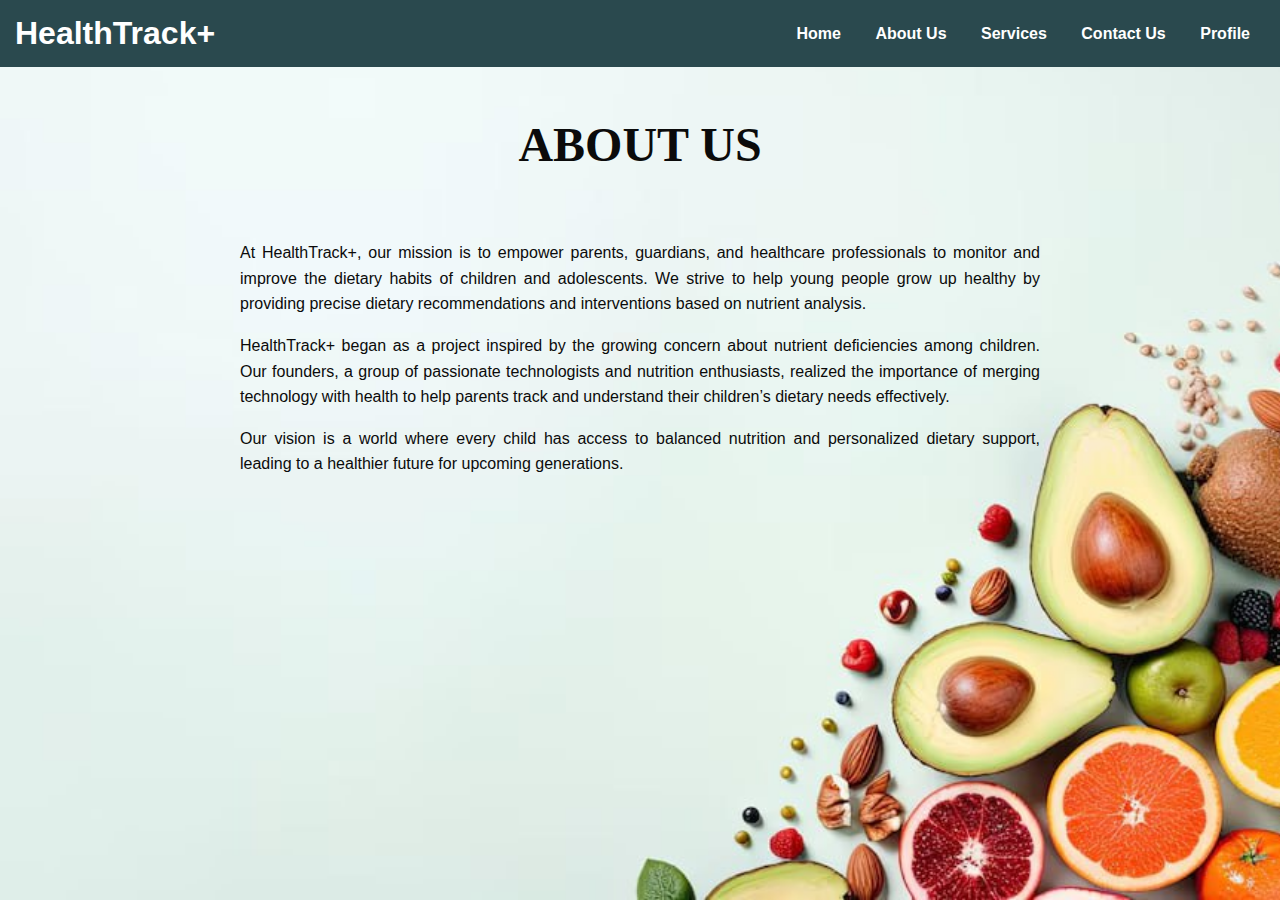
<file: aboutus.html>
<!DOCTYPE html>
<html lang="en">
<head>
    <meta charset="UTF-8">
    <meta name="viewport" content="width=device-width, initial-scale=1.0">
    <title>HealthTrack+ - About Us</title>
    <style>
        body {
            font-family: 'Lucida Sans', 'Lucida Sans Regular', 'Lucida Grande', 'Lucida Sans Unicode', Geneva, Verdana, sans-serif;
            background-image: url('fruits.png'); /* Path to your fruits image */
            background-position: center;
            background-repeat: no-repeat;
            background-size: cover;
            height: 100vh;
            background-attachment: fixed;
            background-color: #1fcaa2; /* Match background gradient or solid color */
            color: rgb(11, 11, 11);
            margin: 0;
            padding: 0;
        }

        nav {
            background-color: #2a494e; /* Adjust this to match your image */
            padding: 15px;
            display: flex;
            justify-content: space-between;
            align-items: center;
        }

        .logo {
            font-size: 2em; /* Increase the size of HealthTrack+ */
            font-weight: bold;
            color: white;
        }

        nav a {
            color: white;
            text-decoration: none;
            margin: 0 15px;
            font-weight: bold;
        }

        nav a:hover {
            text-decoration: underline;
        }

        h1 {
            text-align: center;
            margin-top: 50px;
            font-size: 3em;
            font-family: 'Brush Script MT', cursive; /* Script font for "ABOUT US" */
        }

        .content {
            max-width: 800px;
            margin: 0 auto;
            padding: 20px;
            text-align: justify;
            line-height: 1.6;
        }
    </style>
</head>
<body>

    <nav>
        <div class="logo">HealthTrack+</div>
        <div>
            <a href="index.html">Home</a>
            <a href="aboutus.html">About Us</a>
            <a href="services.html">Services</a>
            <a href="contactus.html">Contact Us</a>
            <a href="user_profile.html">Profile</a>
        </div>
    </nav>

    <h1>ABOUT US</h1>

    <div class="content">
        <p> At HealthTrack+, our mission is to empower parents, guardians, and healthcare professionals to monitor and improve the dietary habits of children and adolescents. We strive to help young people grow up healthy by providing precise dietary recommendations and interventions based on nutrient analysis.</p>

        <p>HealthTrack+ began as a project inspired by the growing concern about nutrient deficiencies among children. Our founders, a group of passionate technologists and nutrition enthusiasts, realized the importance of merging technology with health to help parents track and understand their children’s dietary needs effectively.</p>

        <p>Our vision is a world where every child has access to balanced nutrition and personalized dietary support, leading to a healthier future for upcoming generations.</p>
    </div>

</body>
</html>
</file>
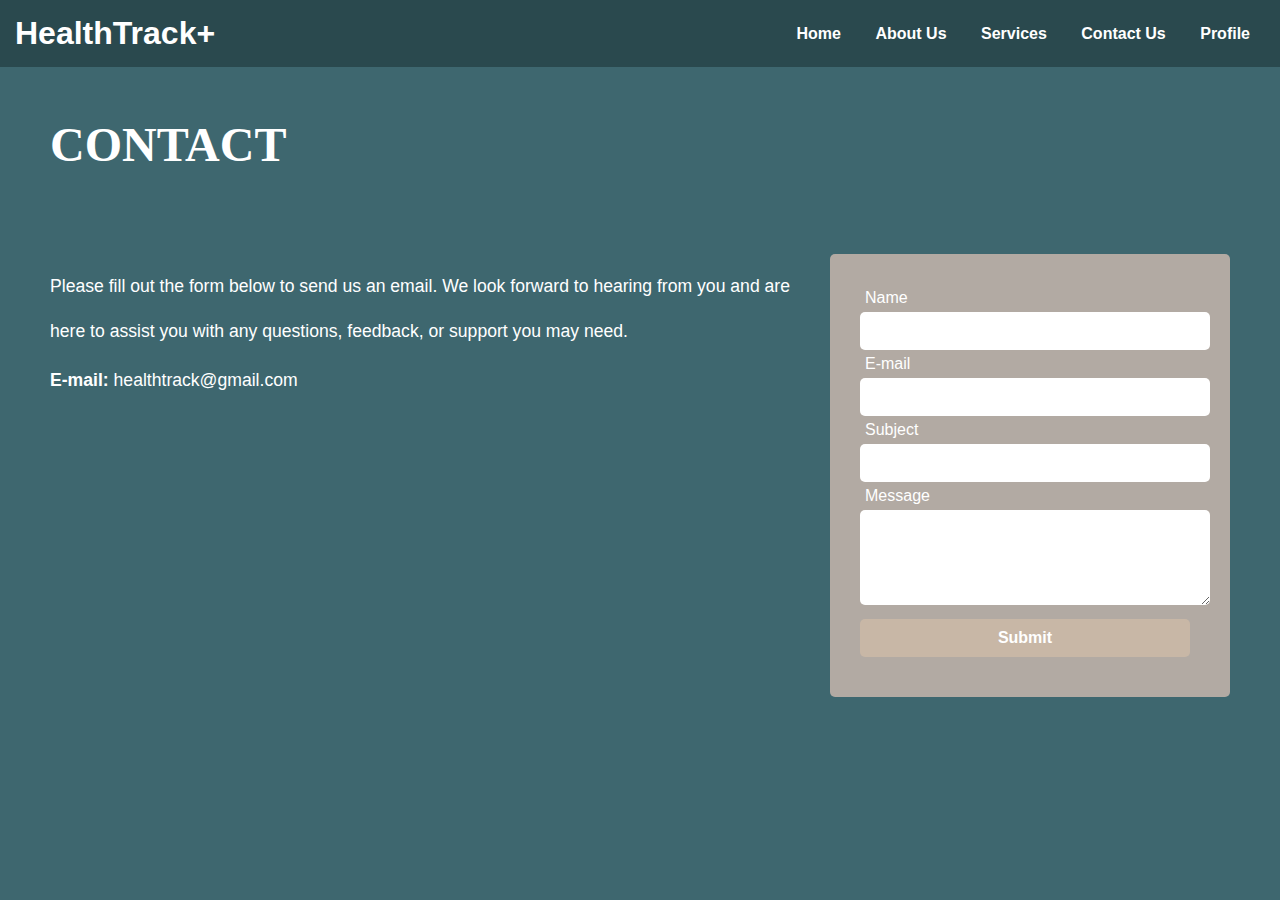
<file: contactus.html>
<!DOCTYPE html>
<html lang="en">
<head>
    <meta charset="UTF-8">
    <meta name="viewport" content="width=device-width, initial-scale=1.0">
    <title>HealthTrack+ - Contact Us</title>
    <style>
        body {
            font-family: Arial, sans-serif;
            background-color: #3e676f; /* Background color */
            color: white;
            margin: 0;
            padding: 0;
        }

        nav {
            background-color: #2a494e; /* Navbar background */
            padding: 15px;
            display: flex;
            justify-content: space-between;
            align-items: center;
        }

        .logo {
            font-size: 2em;
            font-weight: bold;
        }

        nav a {
            color: white;
            text-decoration: none;
            margin: 0 15px;
            font-weight: bold;
        }

        nav a:hover {
            text-decoration: underline;
        }

        nav a.active {
            text-decoration: underline;
        }

        h1 {
            margin-left: 50px;
            margin-top: 50px;
            font-size: 3em;
            font-family: 'Brush Script MT', cursive; /* Script font for "CONTACT" */
        }

        .content {
            display: flex;
            justify-content: space-between;
            padding: 50px;
            color: white;
        }

        .content .left {
            flex: 1;
        }

        .content .right {
            flex: 1;
            max-width: 400px;
        }

        .content p {
            font-size: 1.1em;
            line-height: 1.6;
        }

        .form-container {
            background-color: #b2aaa3;
            padding: 35px;
            border-radius: 5px;
        }

        .form-container input, .form-container textarea {
            width: 100%;
            padding: 10px;
            margin: 5px -5px;
            border: none;
            border-radius: 5px;
            font-size: 1em;
        }

        .form-container input[type="submit"] {
            background-color: #c8b7a6;
            color: white;
            cursor: pointer;
            font-weight: bold;
        }

        .form-container input[type="submit"]:hover {
            background-color: #a69383;
        }

        .email-info {
            font-size: 1.2em;
            margin-top: 20px;
        }

    </style>
</head>
<body>

    <nav>
        <div class="logo">HealthTrack+</div>
        <div>
            <a href="index.html">Home</a>
            <a href="aboutus.html">About Us</a>
            <a href="services.html">Services</a>
            <a href="contactus.html">Contact Us</a>
            <a href="user_profile.html">Profile</a>
        </div>
    </nav>

    <h1>CONTACT</h1>

    <div class="content">
        <div class="left">
            <p>Please fill out the form below to send us an email. We look forward to hearing from you and are</p><p> here to assist you with any questions, feedback, or support you may need.</p>
            <p class="email-info"><strong>E-mail:</strong> healthtrack@gmail.com</p>
        </div>

        <div class="right">
            <div class="form-container">
                <form action="#" method="POST">
                    <label for="name">Name</label>
                    <input type="text" id="name" name="name" required>

                    <label for="email">E-mail</label>
                    <input type="email" id="email" name="email" required>

                    <label for="subject">Subject</label>
                    <input type="text" id="subject" name="subject" required>

                    <label for="message">Message</label>
                    <textarea id="message" name="message" rows="5" required></textarea>

                    <input type="submit" value="Submit">
                </form>
            </div>
        </div>
    </div>

</body>
</html>
</file>
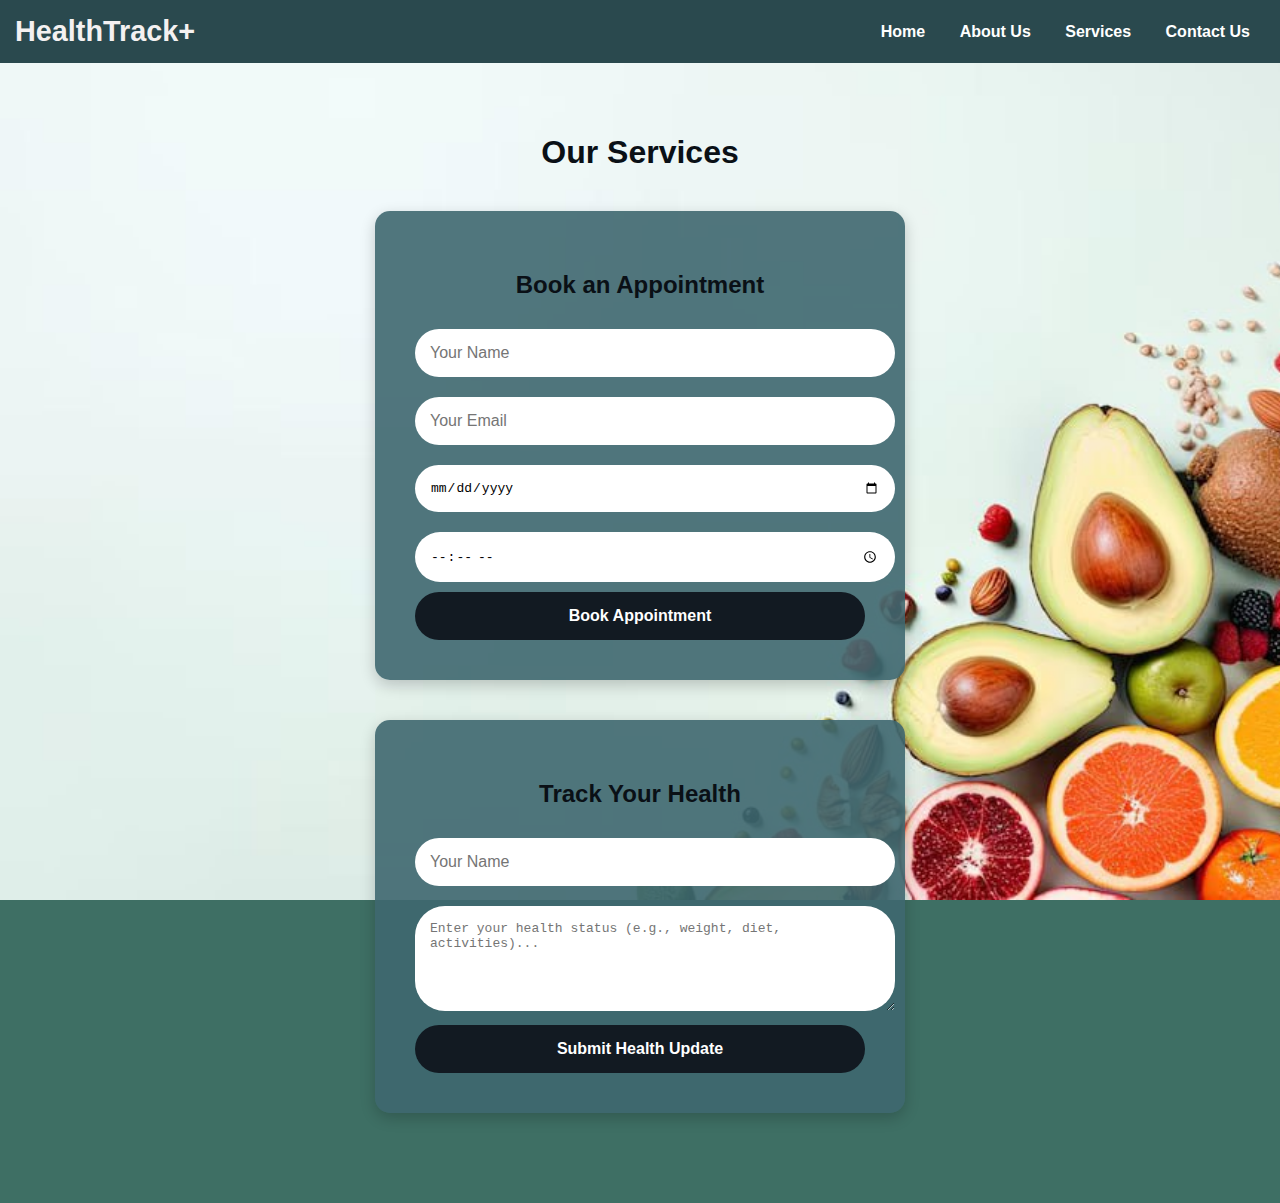
<file: services.html>
<!DOCTYPE html>
<html lang="en">
<head>
    <meta charset="UTF-8">
    <meta name="viewport" content="width=device-width, initial-scale=1.0">
    <title>HealthTrack+ - Services</title>
    <style>
       body {
            font-family: 'Lucida Sans', 'Lucida Sans Regular', 'Lucida Grande', 'Lucida Sans Unicode', Geneva, Verdana, sans-serif;
            background-image: url('fruits.png'); /* Path to your fruits image */
            background-position: center;
            background-repeat: no-repeat;
            background-size: cover;
            height: 100vh;
            background-attachment: fixed;
            background-color: #3e6f64; /* Match background gradient or solid color */
            color: rgb(244, 241, 241);
            margin: 0;
            padding: 0;
        }

        nav {
            background-color: #2a494e; /* Adjust this to match your image */
            padding: 15px;
            display: flex;
            justify-content: space-between;
            align-items: center;
        }

        nav .logo {
            font-size: 1.8em;
            font-weight: bold;
        }

        nav a {
            color: white;
            text-decoration: none;
            margin: 0 15px;
            font-weight: bold;
        }

        nav a:hover {
            text-decoration: underline;
        }

        .container {
            padding: 50px;
            color: #0a1016;
        }

        h1 {
            text-align: center;
            margin-bottom: 40px;
        }

        .service-section {
            display: flex;
            justify-content: space-around;
            margin-bottom: 40px;
        }

        .service-box {
            background-color: rgba(62, 103, 111, 0.9); /* Slightly transparent box */
            padding: 40px;
            border-radius: 15px;
            box-shadow: 0 5px 15px rgba(0, 0, 0, 0.2);
            width: 100%;
            max-width: 450px;
            text-align: center;
        }

        .service-box h2 {
            margin-bottom: 20px;
        }

        .service-box input[type="text"], .service-box input[type="date"], .service-box input[type="time"], .service-box textarea {
            width: 100%;
            padding: 15px;
            margin: 10px 0;
            border: none;
            border-radius: 30px;
            background-color: white;
            font-size: 1em;
        }

        .service-box input[type="submit"] {
            width: 100%;
            padding: 15px;
            border: none;
            border-radius: 30px;
            background-color: #121a22; /* Button background color */
            color: white;
            font-size: 1em;
            font-weight: bold;
            cursor: pointer;
        }

        .service-box input[type="submit"]:hover {
            background-color: #0a1016;
        }

    </style>
</head>
<body>

    <nav>
        <div class="logo">HealthTrack+</div>
        <div>
            <a href="index.html">Home</a>
            <a href="aboutus.html">About Us</a>
            <a href="services.html">Services</a>
            <a href="contactus.html">Contact Us</a>
        </div>
    </nav>

    <div class="container">
        <h1>Our Services</h1>

        <!-- Booking Appointment Section -->
        <div class="service-section">
            <div class="service-box">
                <h2>Book an Appointment</h2>
                <form action="#" method="POST">
                    <input type="text" name="name" placeholder="Your Name" required>
                    <input type="text" name="email" placeholder="Your Email" required>
                    <input type="date" name="appointment-date" required>
                    <input type="time" name="appointment-time" required>
                    <input type="submit" value="Book Appointment">
                </form>
            </div>
        </div>

        <!-- Tracking Health Section -->
        <div class="service-section">
            <div class="service-box">
                <h2>Track Your Health</h2>
                <form action="#" method="POST">
                    <input type="text" name="name" placeholder="Your Name" required>
                    <textarea name="health-update" rows="5" placeholder="Enter your health status (e.g., weight, diet, activities)..." required></textarea>
                    <input type="submit" value="Submit Health Update">
                </form>
            </div>
        </div>

    </div>

</body>
</html>
</file>
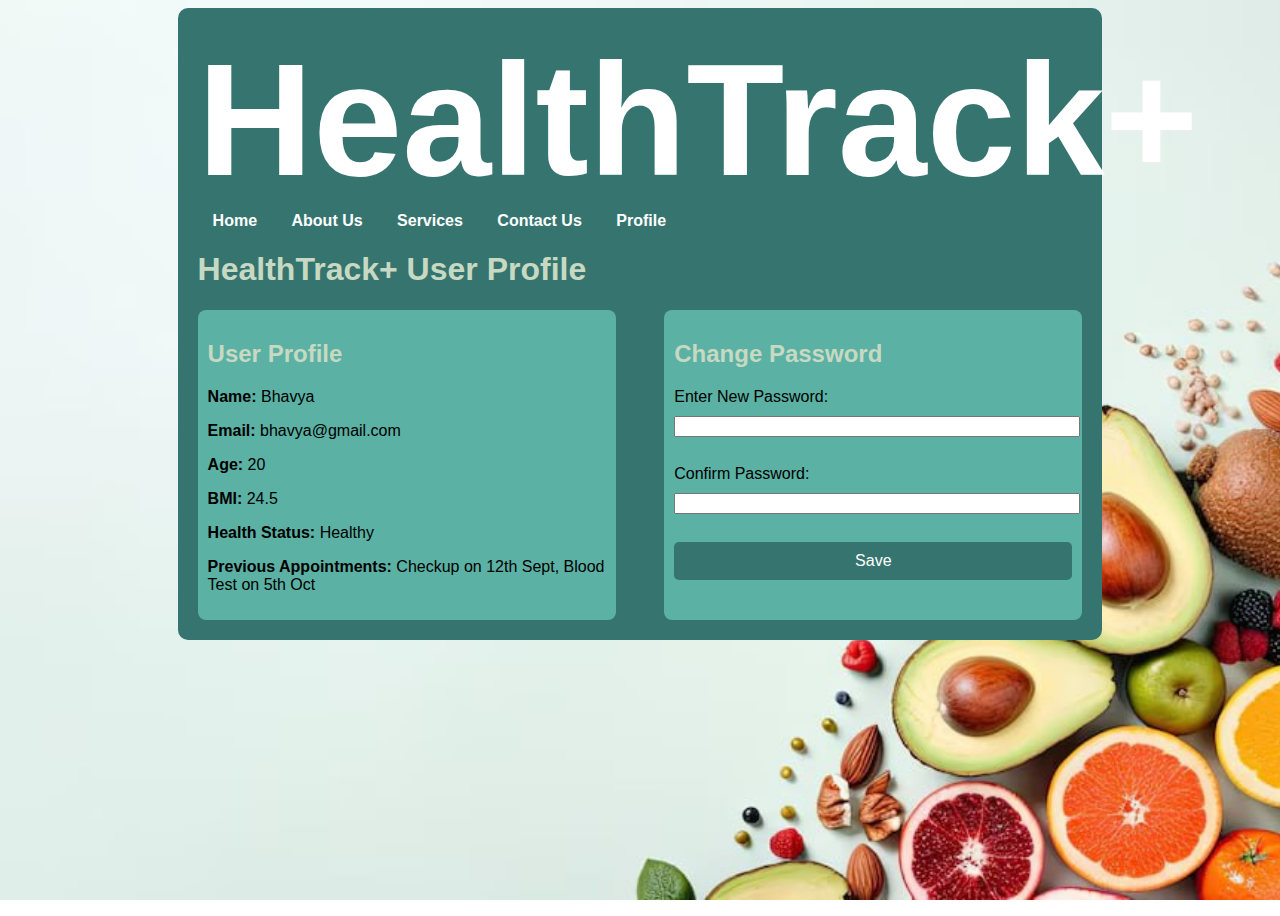
<file: user_profile.html>
<!DOCTYPE html>
<html lang="en">
<head>
    <meta charset="UTF-8">
    <meta name="viewport" content="width=device-width, initial-scale=1.0">
    <title>HealthTrack+ User Profile</title>
    <link rel="stylesheet" href="style.css">
</head>
<body>
    <div class="container">
        <nav>
            <div class="logo">HealthTrack+</div>
            <div>
                <a href="index.html">Home</a>
                <a href="aboutus.html">About Us</a>
                <a href="#">Services</a>
                <a href="contactus.html">Contact Us</a>
                <a href="user_profile.html">Profile</a>
            </div>
        </nav>
        <h1>HealthTrack+ User Profile</h1>

        <!-- Profile Information -->
        <div class="profile-container">
            <div class="profile-section">
                <h2>User Profile</h2>
                <div id="profile-details">
                    <p><strong>Name:</strong> <span id="user-name"></span></p>
                    <p><strong>Email:</strong> <span id="user-email"></span></p>
                    <p><strong>Age:</strong> <span id="user-age"></span></p>
                    <p><strong>BMI:</strong> <span id="user-bmi"></span></p>
                    <p><strong>Health Status:</strong> <span id="user-health"></span></p>
                    <p><strong>Previous Appointments:</strong> <span id="user-appointments"></span></p>
                </div>
            </div>

            <!-- Change Password Section -->
            <div class="password-section">
                <h2>Change Password</h2>
                <form id="change-password-form">
                    <label for="new-password">Enter New Password:</label>
                    <input type="password" id="new-password" required>
                    <br>
                    <label for="confirm-password">Confirm Password:</label>
                    <input type="password" id="confirm-password" required>
                    <br>
                    <button type="submit">Save</button>
                </form>
            </div>
        </div>
    </div>

    <script src="script.js"></script>
</body>
</html>
</file>
<file: style.css>
body {
    font-family: 'Lucida Sans', 'Lucida Sans Regular', 'Lucida Grande', 'Lucida Sans Unicode', Geneva, Verdana, sans-serif;
    background-image: url('fruits.png'); /* Path to your fruits image */
    background-position: center;
    background-repeat: no-repeat;
    background-size: cover;
    height: 100vh;
    background-attachment: fixed;
}

.container {
    width: 70%;
    margin: auto;
    padding: 20px;
    background-color: #36756f;
    border-radius: 10px;
}

.logo {
    font-size: 10em; /* Increase the size of HealthTrack+ */
    font-weight: bold;
    color: white;
}

nav a {
    color: white;
    text-decoration: none;
    margin: 0 15px;
    font-weight: bold;
}

nav a:hover {
    text-decoration: underline;
}

.profile-container {
    display: flex;
    justify-content: space-between;
    margin-top: 20px;
}

.profile-section, .password-section {
    width: 45%;
    padding: 10px;
    background-color: #5bb1a3;
    border-radius: 8px;
}

h1, h2 {
    color: #c7d9c2;
}

form {
    text-align: left;
}

label, input {
    display: block;
    margin-bottom: 10px;
    width: 100%;
}

button {
    width: 100%;
    padding: 10px;
    background-color: #36756f;
    border: none;
    color: white;
    font-size: 16px;
    border-radius: 5px;
    cursor: pointer;
}

button:hover {
    background-color: #2a5652;
}
</file>
